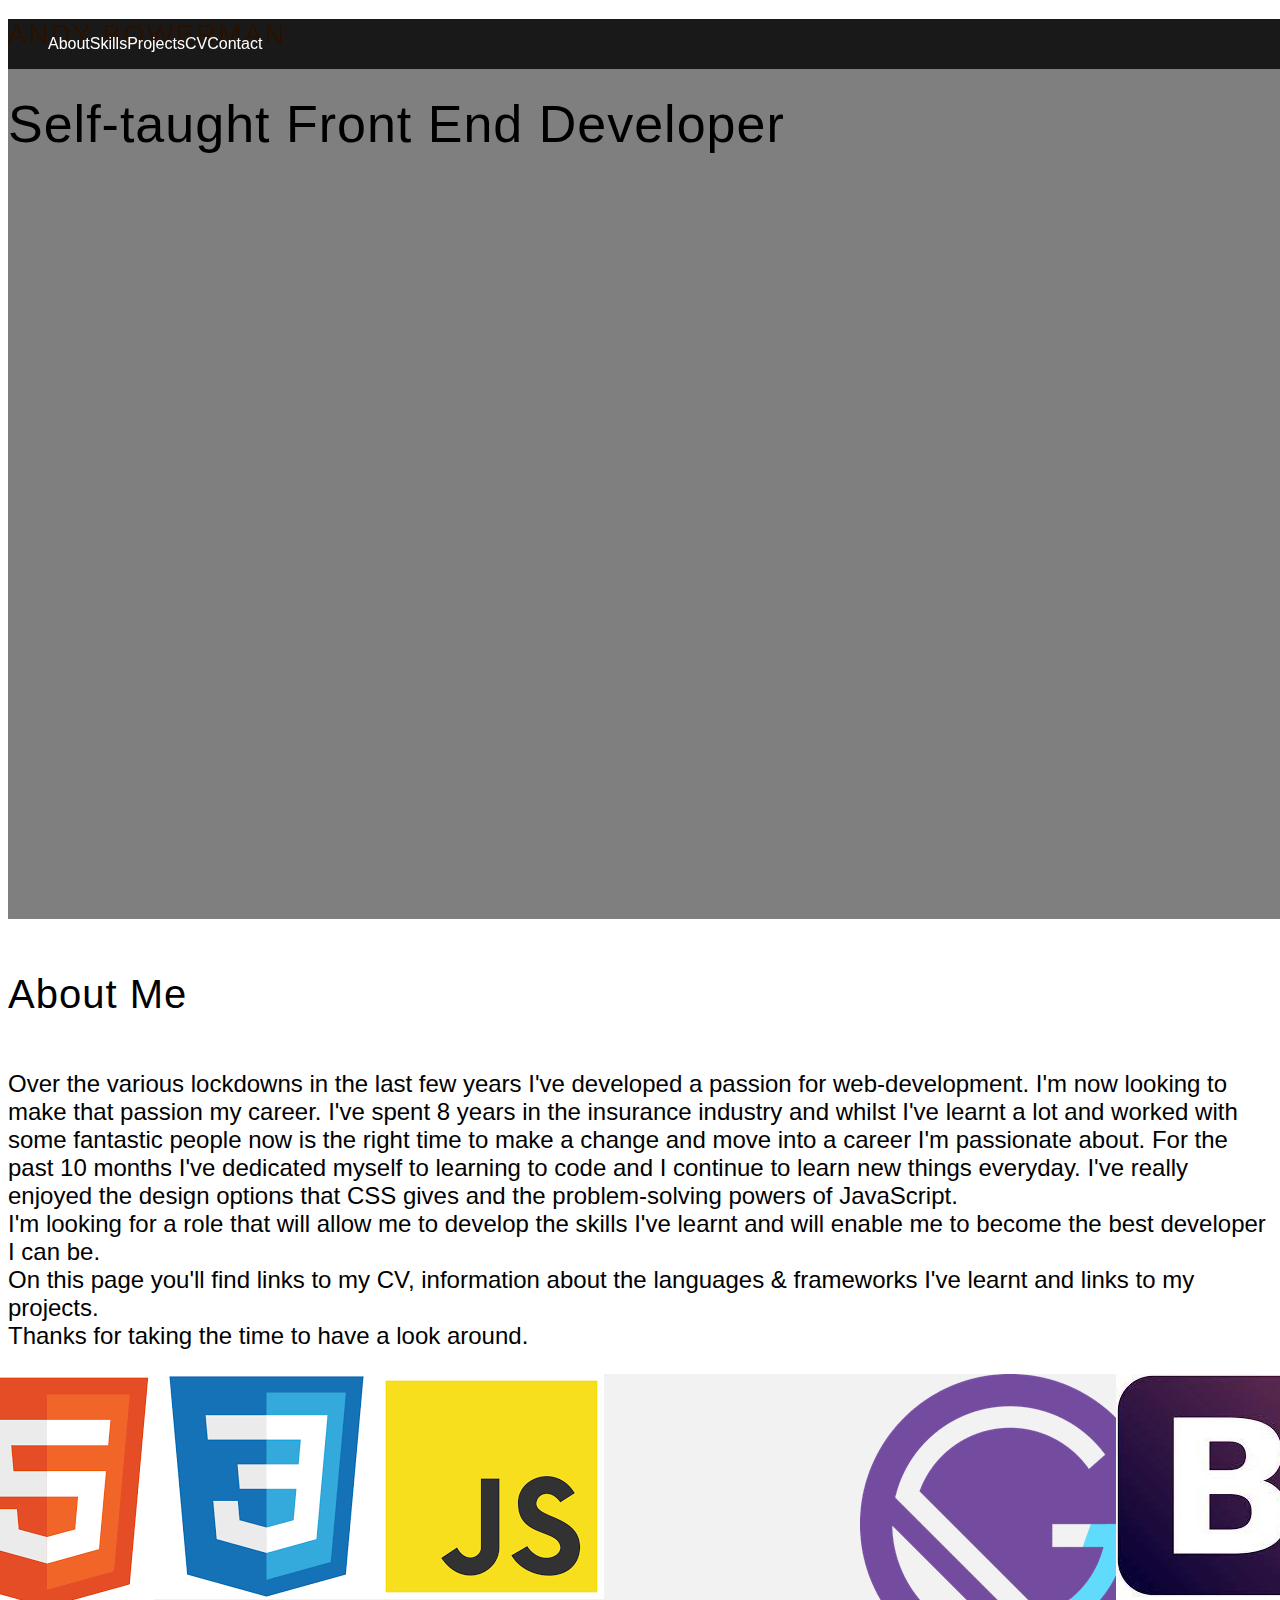
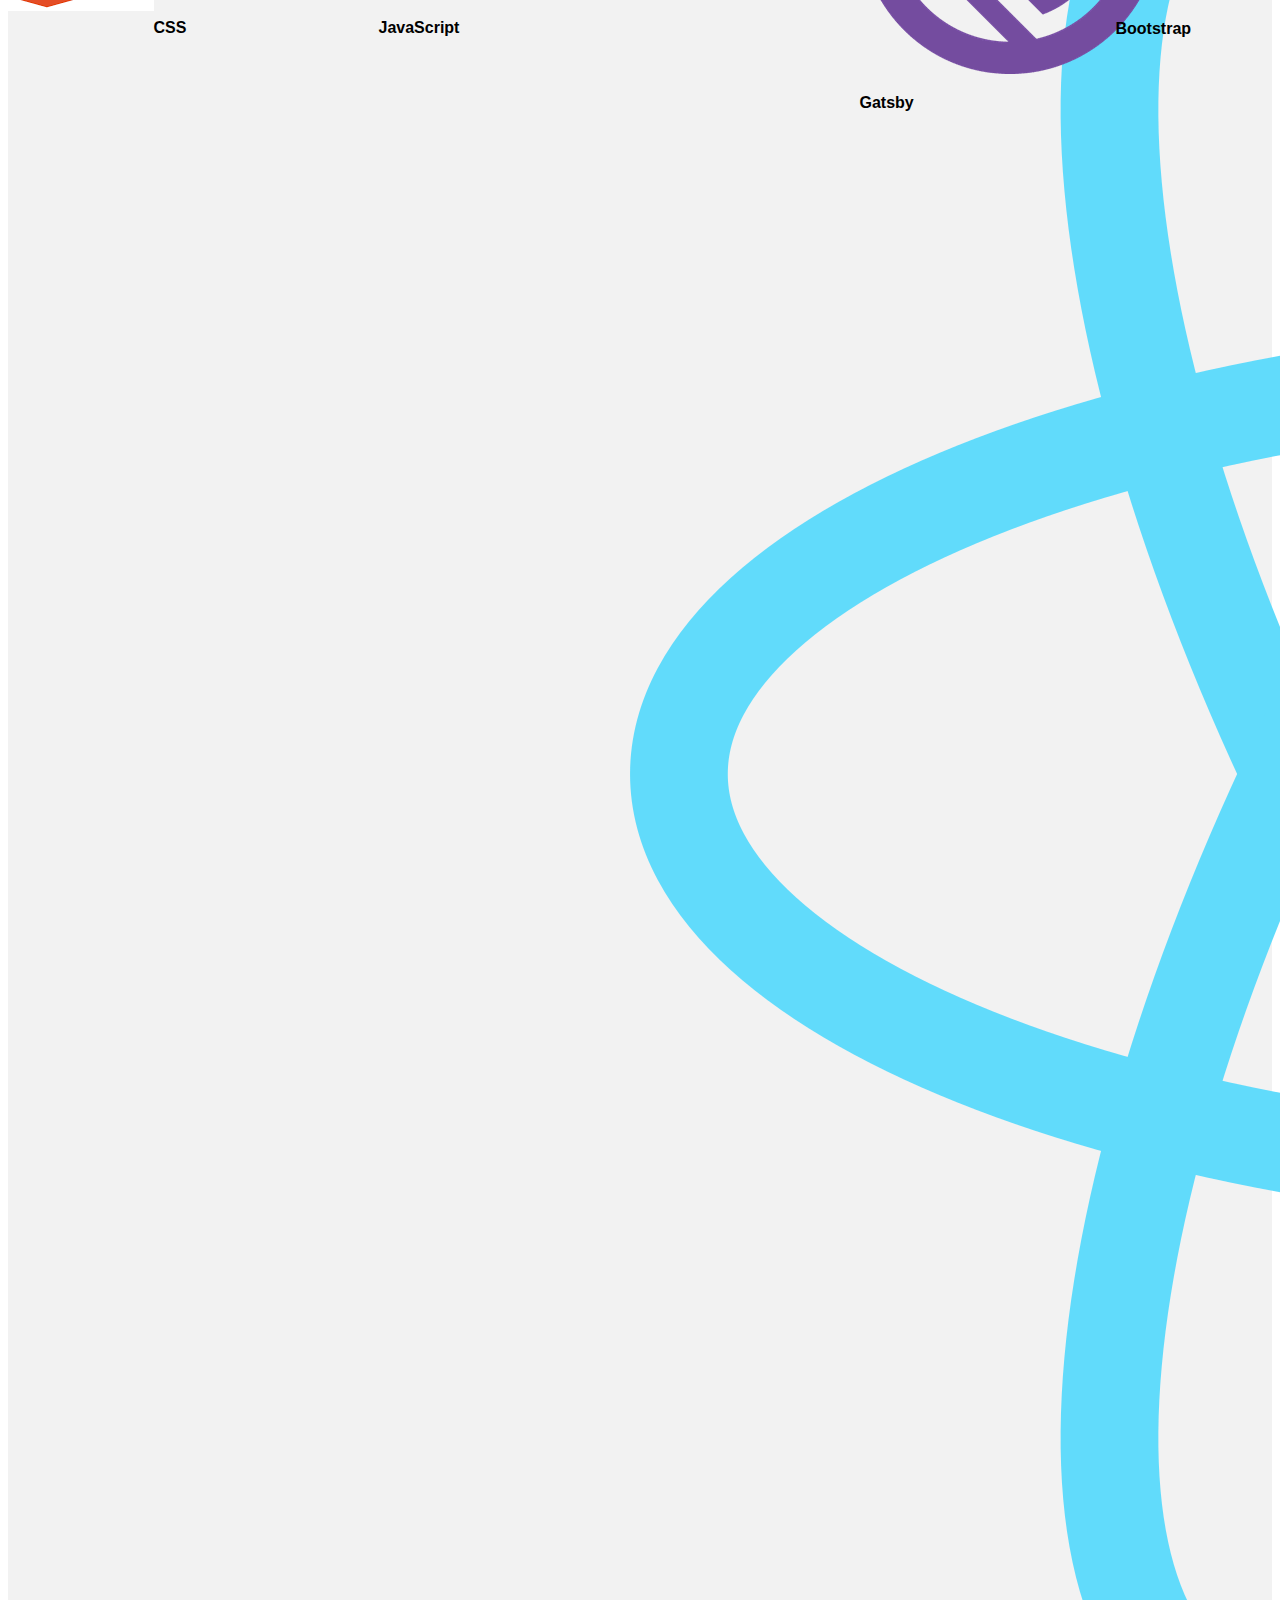
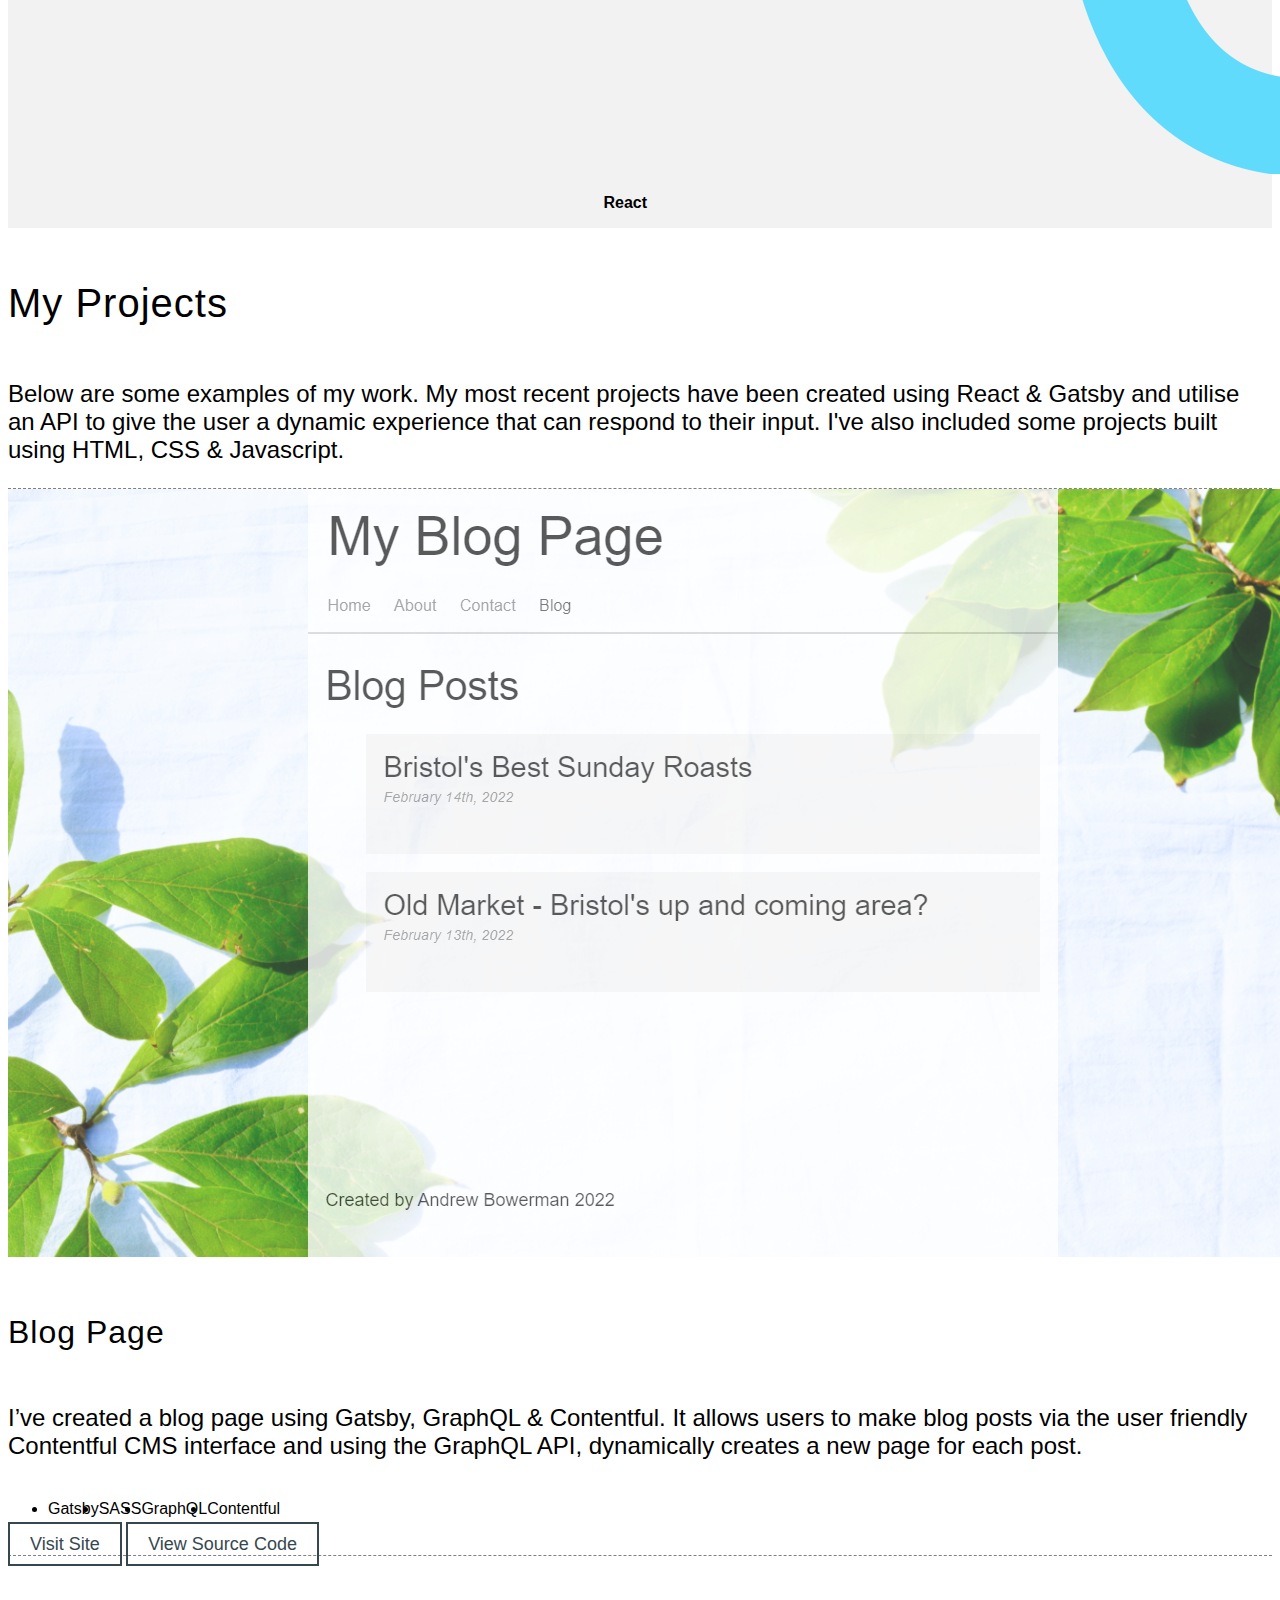
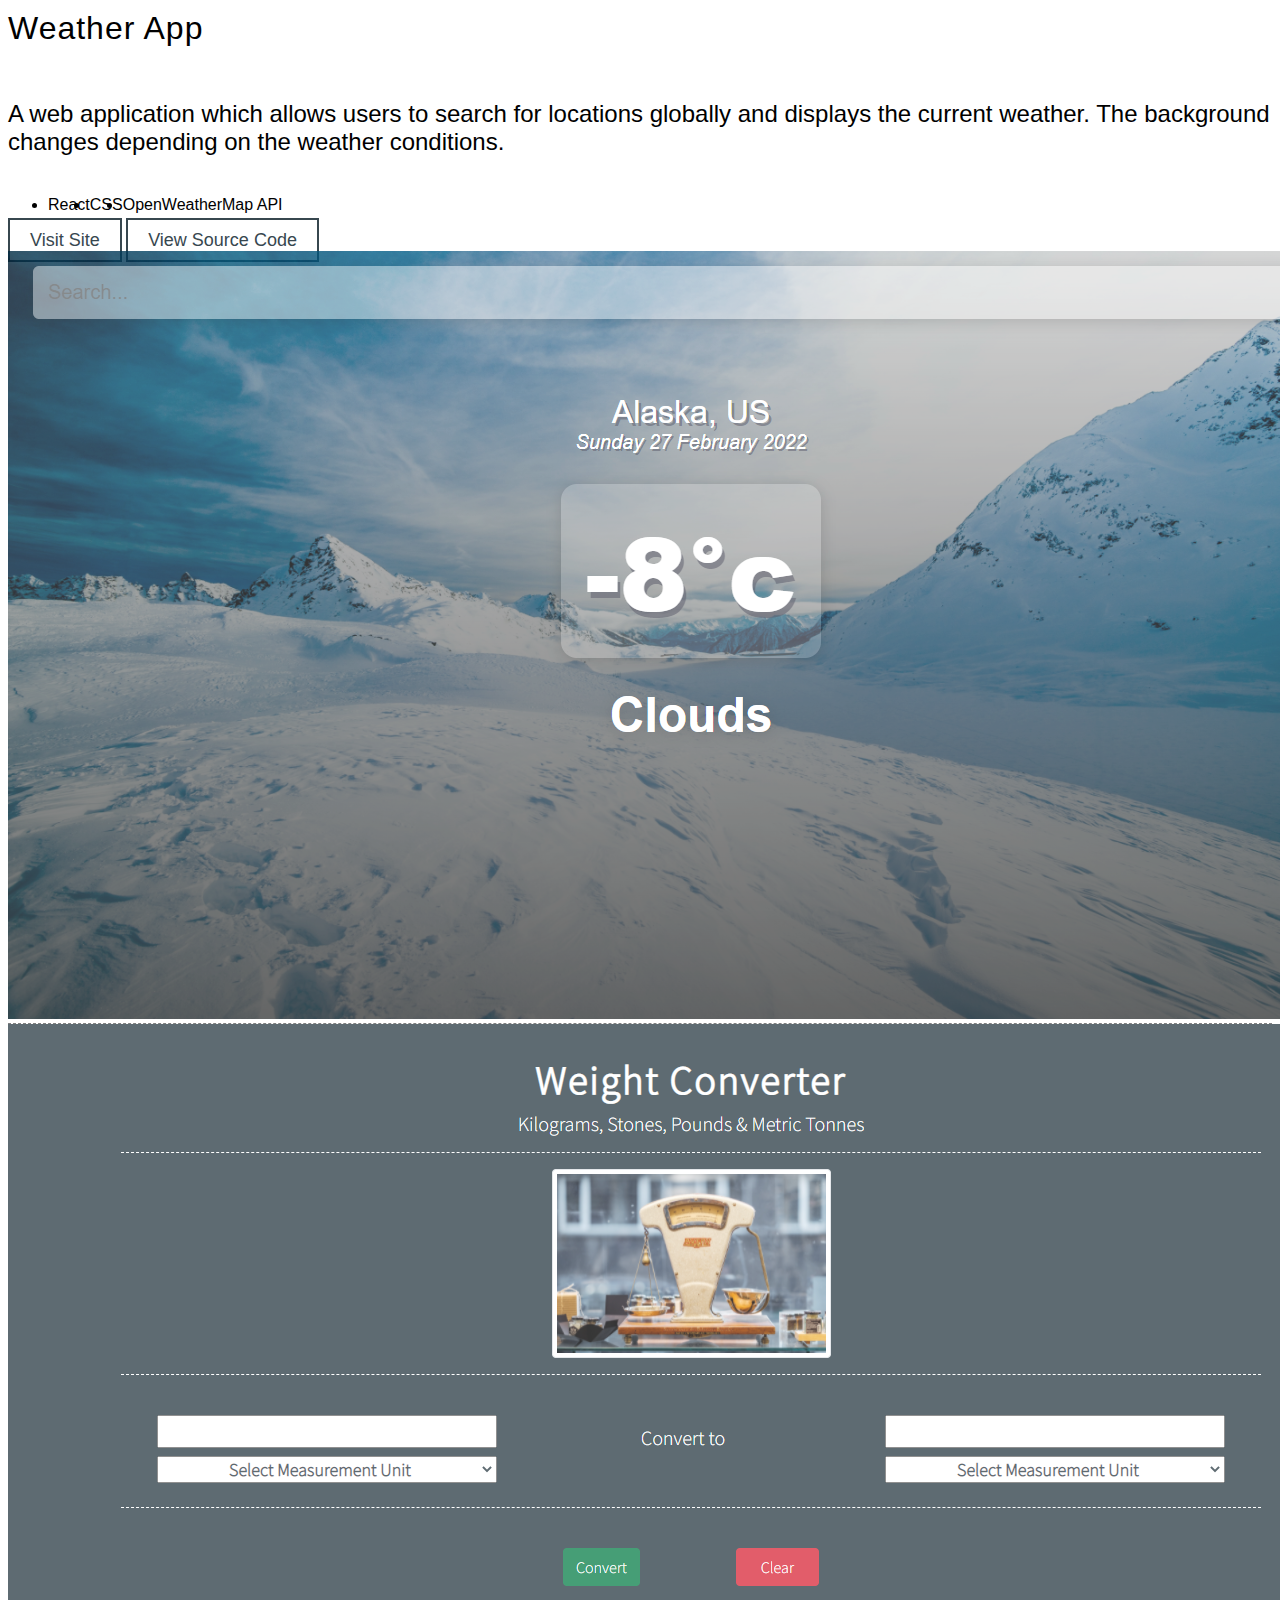
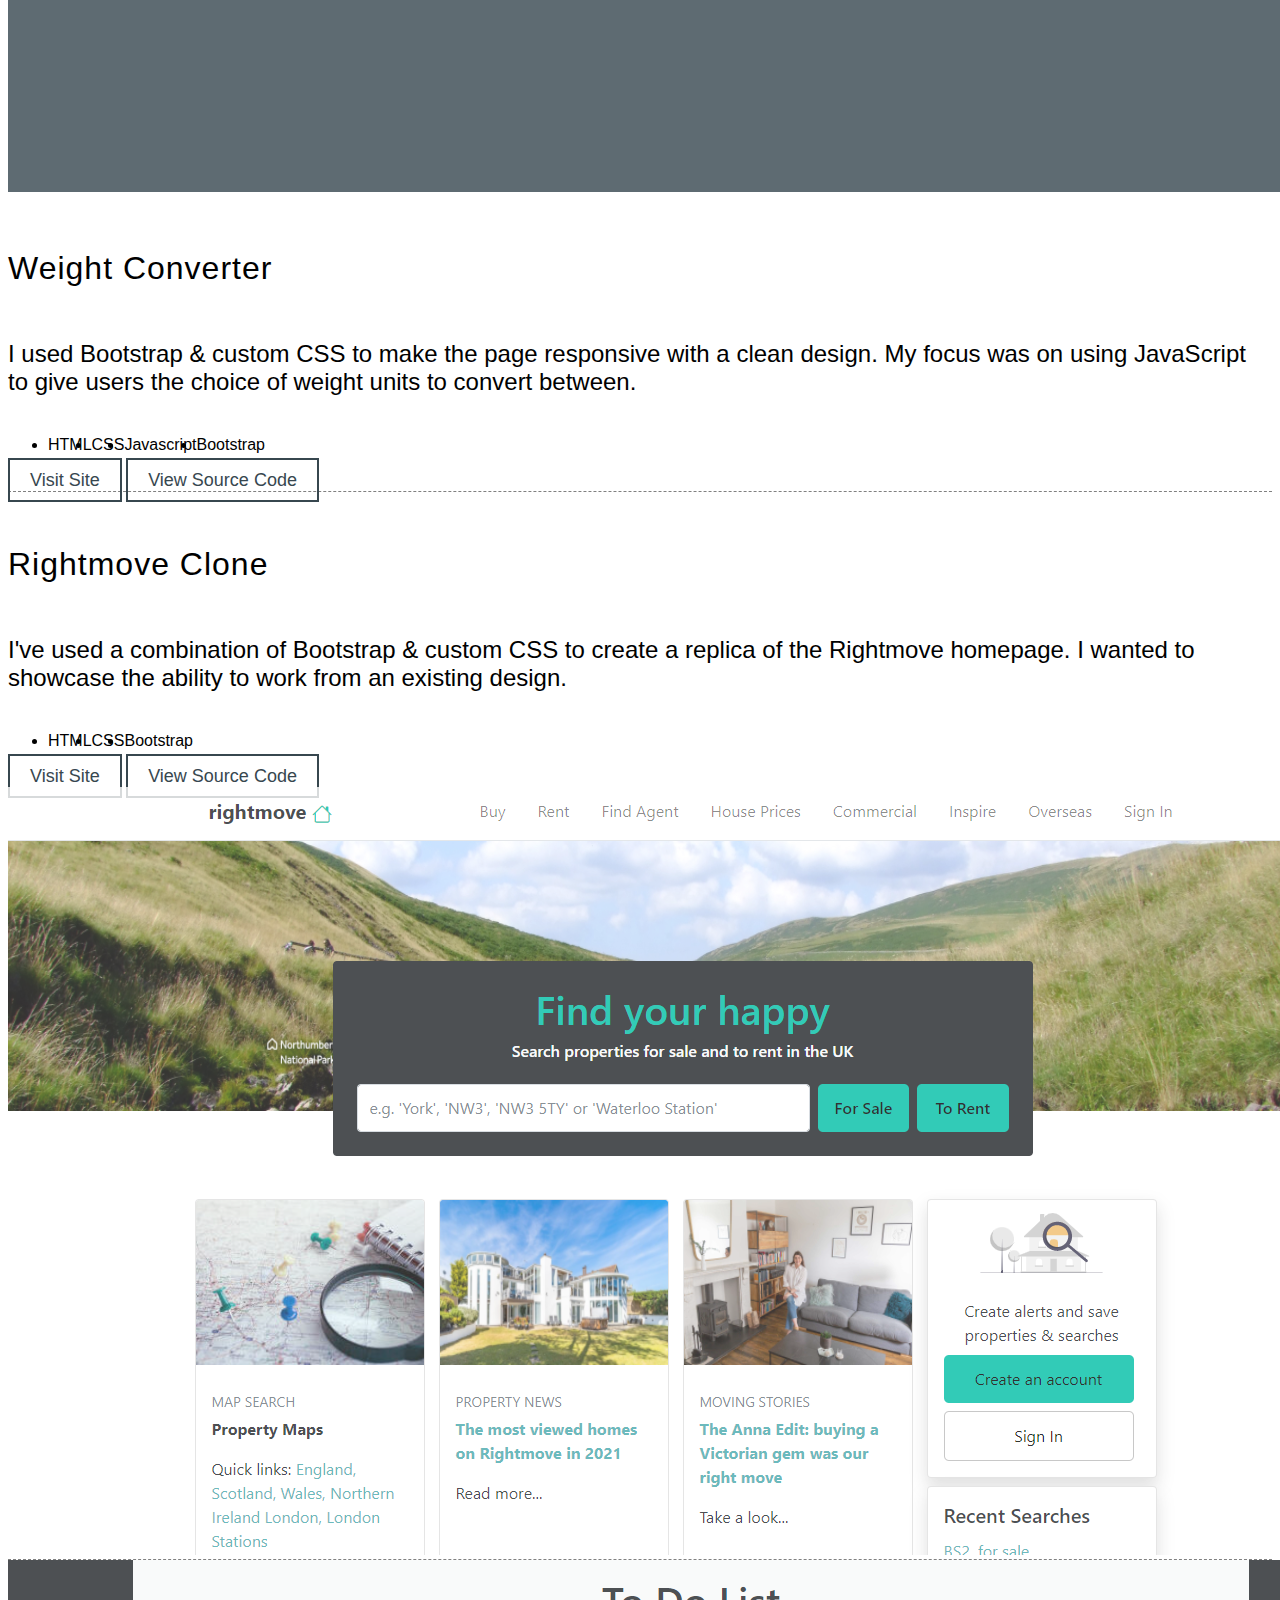
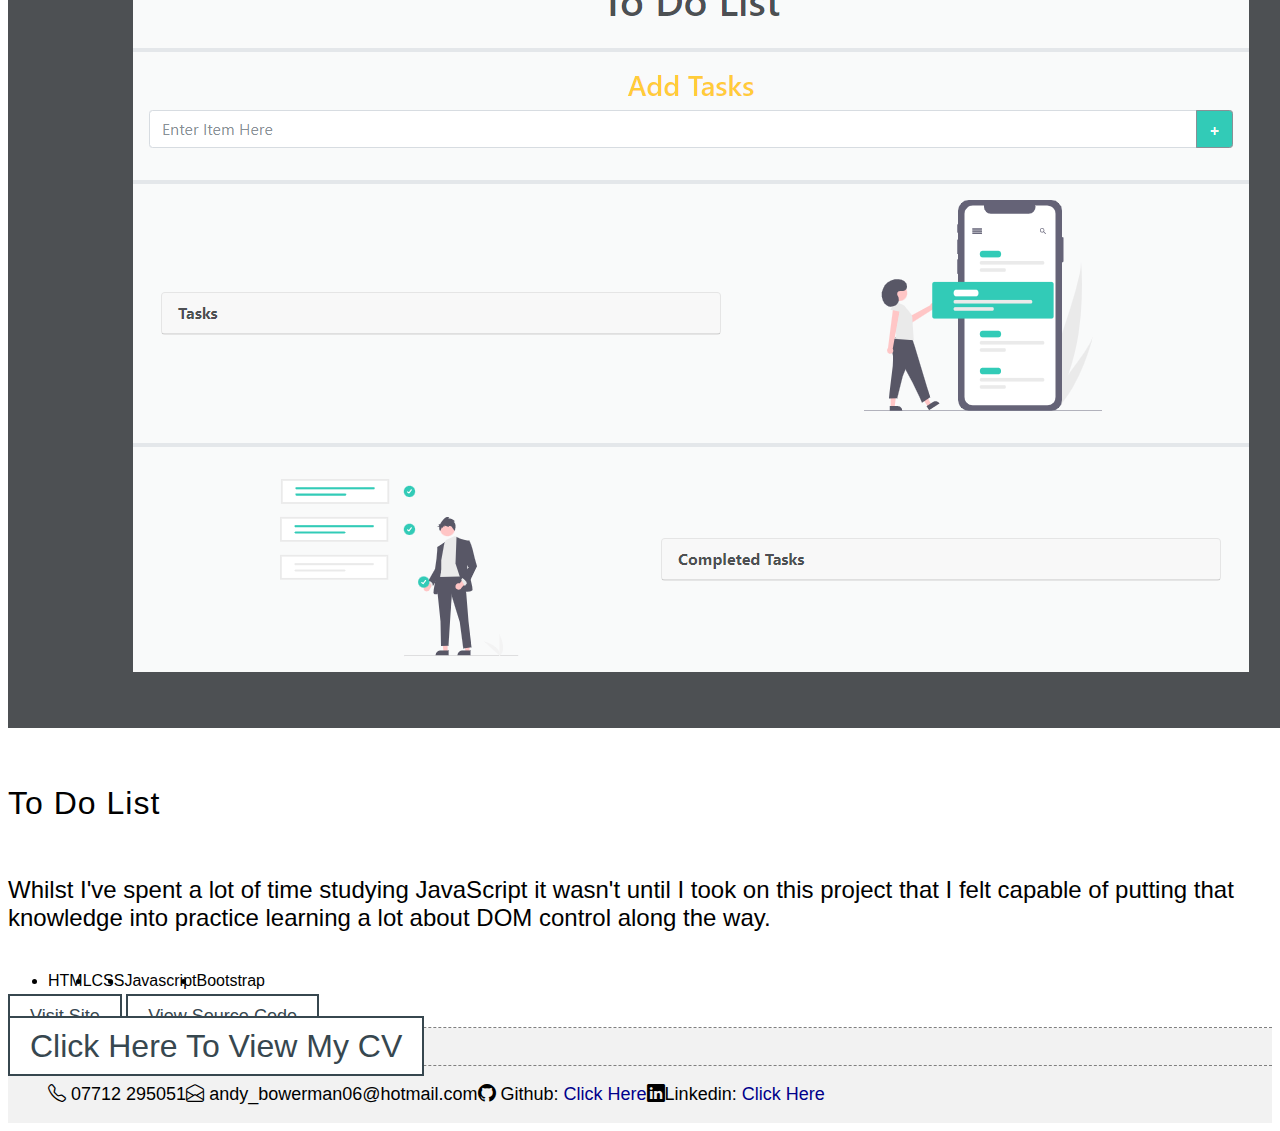
<file: index.html>
<!DOCTYPE html>
<html>
<head>
	<title>Andy Bowerman: Portfolio Page</title>
	<link rel="stylesheet" type="text/css" href="style.css">
	<link href="https://cdn.jsdelivr.net/npm/bootstrap@5.0.2/dist/css/bootstrap.min.css" rel="stylesheet" integrity="sha384-EVSTQN3/azprG1Anm3QDgpJLIm9Nao0Yz1ztcQTwFspd3yD65VohhpuuCOmLASjC" crossorigin="anonymous">
	<link rel="preconnect" href="https://fonts.googleapis.com">
	<link rel="preconnect" href="https://fonts.gstatic.com" crossorigin>
	<link href="https://fonts.googleapis.com/css2?family=Quicksand:wght@300&family=Source+Sans+Pro:wght@300&display=swap" rel="stylesheet">
	<link rel="stylesheet" href="https://cdn.jsdelivr.net/npm/bootstrap-icons@1.3.0/font/bootstrap-icons.css">

</head>

<body>
	<header id="img-container" class="bg-image">
		<nav id="navbar" class="text-center p-2 mt-0">
			<ul class="text-center mb-0">
				<li class="mx-md-5"><a href="#about-me" class="nav-link">About</a></li>
				<li class="mx-md-5"><a href="#skills" class="nav-link">Skills</a></li>
				<li class="mx-md-5"><a href="#projects" class="nav-link">Projects</a></li>
				<li class="mx-md-5"><a href="#cv" class="nav-link">CV</a></li>
				<li class="mx-md-5"><a href="#contact" class="nav-link">Contact</a></li>
			</ul>
		</nav>

		<div class="grid">
			<div class="row" id="header-container">
				<div class="col-lg d-flex align-items-center text-white">
					<div class="m-5">
						<h1>ANDY BOWERMAN</h1>
						<h2>Self-taught Front End Developer</h2>
					</div>
					
				</div>
				<div class="col-lg"></div>
			</div>
		</div>
	</header>
		
	<article class="m-0 pt-4" id="about-me">
		<div class="container p-5 text-center">
			<h4>About Me</h4>
			<p>Over the various lockdowns in the last few years I've developed a passion for web-development. I'm now looking to make that passion my career. I've spent 8 years in the insurance industry and whilst I've learnt a lot and worked with some fantastic people now is the right time to make a change and move into a career I'm passionate about. For the past 10 months I've dedicated myself to learning to code and I continue to learn new things everyday. I've really enjoyed the design options that CSS gives and the problem-solving powers of JavaScript. <br>
			I'm looking for a role that will allow me to develop the skills I've learnt and will enable me to become the best developer I can be. <br>
			On this page you'll find links to my CV, information about the languages & frameworks I've learnt and links to my projects. <br>
			Thanks for taking the time to have a look around.</p>
		</div>
	</article>

	<section class="m-0 p-3 py-5" id="skills">

		<div class="card shadow m-1 logo" style="width: 16rem;">
			<img src="images/html.png" class="card-img-top p-2" alt="HTML Logo">
			<div class="card-body">
			  <p class="card-text text-center"><strong>HTML</strong></p>
			</div>
		  </div>
		  <div class="card shadow m-1 logo" style="width: 16rem;">
			<img src="images/css.png" class="card-img-top p-2" alt="CSS Logo">
			<div class="card-body">
			  <p class="card-text text-center pt-4"><strong>CSS</strong></p>
			</div>
		  </div>
		  <div class="card shadow m-1 logo" style="width: 16rem;">
			<img src="images/javascript.png" class="card-img-top p-2" alt="JavaScript Logo">
			<div class="card-body">
			  <p class="card-text text-center pt-4"><strong>JavaScript</strong></p>
			</div>
		  </div>
		  <div class="card shadow m-1 logo" style="width: 16rem;">
			<img src="images/react.png" class="card-img-top p-2 my-2" alt="React Logo">
			<div class="card-body">
			  <p class="card-text text-center pt-4"><strong>React</strong></p>
			</div>
		  </div>
		  <div class="card shadow m-1 logo" style="width: 16rem;">
			<img src="images/gatsby.png" class="card-img-top p-2" alt="Gatsby Logo">
			<div class="card-body">
			  <p class="card-text text-center pt-4"><strong>Gatsby</strong></p>
			</div>
		  </div>
		  <div class="card shadow m-1 logo" style="width: 16rem;">
			<img src="images/bootstrap.jpg" class="card-img-top p-2" alt="Bootstrap Logo">
			<div class="card-body">
			  <p class="card-text text-center pt-3"><strong>Bootstrap</strong></p>
			</div>
		  </div>
	</section>

	<section id="projects" class="pt-5">
		<div class="container">
			<div class="row pb-5 mb-5 borders">
				<h4 class="pt-5 pb-2">My Projects</h4>
				<p>Below are some examples of my work. My most recent projects have been created using React & Gatsby and utilise an API to give the user a dynamic experience that can respond to their input. I've also included some projects built using HTML, CSS & Javascript.</p>
			</div>

			<div class="row pb-5 mb-5 borders projects-container">
				<div class="col-lg">
					<a href="https://blog-page789.netlify.app/" target="_blank">
						<img src="images/blog.png" class="img-fluid shadow-sm bg-body rounded img-opacity" alt="Blog Page">
					</a>
				</div>
				<div class="col-lg d-flex align-items-center mt-5 mt-lg-0">
					<div>
						<h5>Blog Page</h5>
						<p>I’ve created a blog page using Gatsby, GraphQL & Contentful. It allows users to make blog posts via the user friendly Contentful CMS interface and using the GraphQL API, dynamically creates a new page for each post.</p>
						<ul class="mb-4">
							<li class="me-3">Gatsby</li>
							<li class="mx-3">SASS</li>
							<li class="mx-3">GraphQL</li>
							<li class="mx-3">Contentful</li>
						</ul>
						<div>
							<a href="https://blog-page789.netlify.app/" target="_blank" class="visit-site">Visit Site</a>
							<a href="https://github.com/AndyBowerman/Blog-Page" target="_blank" class="visit-site">View Source Code</a>
						</div>
					</div>
				</div>
			</div>

			<div class="row pb-5 mb-5 borders projects-container">
				<div class="col-lg d-flex align-items-center">
					<div>
						<h5>Weather App</h5>
						<p>A web application which allows users to search for locations globally and displays the current weather. The background changes depending on the weather conditions.</p>
						<ul class="mb-4">
							<li class="me-3">React</li>
							<li class="mx-3">CSS</li>
							<li class="mx-3">OpenWeatherMap API</li>
						</ul>
						<div>
							<a href="https://weather-app789.netlify.app/" target="_blank" class="visit-site">Visit Site</a>
							<a href="https://github.com/AndyBowerman/react-weather-app" target="_blank" class="visit-site">View Source Code</a>
						</div>
					</div>	
				</div>
				<div class="col-lg mt-5 mt-lg-0">
					<a href="https://weather-app789.netlify.app/" target="_blank">
						<img src="images/weather.png" class="img-fluid shadow-sm bg-body rounded" alt="Weather App">
					</a>
				</div>
			</div>
			
			<div class="row pb-5 mb-5 borders projects-container">
				<div class="col-lg">
					<a href="https://weight-converter789.netlify.app/" target="_blank">
						<img src="images/weight.png" class="img-fluid shadow-sm bg-body rounded img-opacity" alt="Weight converter website">
					</a>
				</div>
				<div class="col-lg d-flex align-items-center mt-5 mt-lg-0">
					<div>
						<h5>Weight Converter</h5>
						<p>I used Bootstrap & custom CSS to make the page responsive with a clean design. My focus was on using JavaScript to give users the choice of weight units to convert between.</p>
						<ul class="mb-4">
							<li class="me-3">HTML</li>
							<li class="mx-3">CSS</li>
							<li class="mx-3">Javascript</li>
							<li class="mx-3">Bootstrap</li>
						</ul>
						<div>
							<a href="https://weight-converter789.netlify.app/" target="_blank" class="visit-site">Visit Site</a>
							<a href="https://github.com/AndyBowerman/Weight-Converter" target="_blank" class="visit-site">View Source Code</a>
						</div>
					</div>
				</div>
			</div>
			<div class="row pb-5 mb-5 borders projects-container">
				<div class="col-lg d-flex align-items-center">
					<div>
						<h5>Rightmove Clone</h5>
						<p>I've used a combination of Bootstrap & custom CSS to create a replica of the Rightmove homepage. I wanted to showcase the ability to work from an existing design. </p>
						<ul class="mb-4">
							<li class="me-3">HTML</li>
							<li class="mx-3">CSS</li>
							<li class="mx-3">Bootstrap</li>
						</ul>
						<div>
							<a href="https://clonesite789.netlify.app/" target="_blank" class="visit-site">Visit Site</a>
							<a href="https://github.com/AndyBowerman/rightmove-clone" target="_blank" class="visit-site">View Source Code</a>
						</div>
					</div>	
				</div>
				<div class="col-lg mt-5 mt-lg-0">
					<a href="https://clonesite789.netlify.app/" target="_blank">
						<img src="images/rightmove.png" class="img-fluid shadow-sm bg-body rounded" alt="Rightmove clone website">
					</a>
				</div>
			</div>
			<div class="row pb-5 mb-5 borders projects-container">
				<div class="col-lg">
					<a href="https://to-do-list789.netlify.app/" target="_blank">
						<img src="images/todo.png" class="img-fluid shadow-sm bg-body rounded" alt="To do list website">
					</a>
				</div>
				<div class="col-lg d-flex align-items-center mt-5 mt-lg-0">
					<div>
						<h5>To Do List</h5>
						<p>Whilst I've spent a lot of time studying JavaScript it wasn't until I took on this project that I felt capable of putting that knowledge into practice learning a lot about DOM control along the way.</p>
						<ul class="mb-4">
							<li class="me-3">HTML</li>
							<li class="mx-3">CSS</li>
							<li class="mx-3">Javascript</li>
							<li class="mx-3">Bootstrap</li>
						</ul>
						<div>
							<a href="https://to-do-list789.netlify.app/" target="_blank" class="visit-site">Visit Site</a>
							<a href="https://github.com/AndyBowerman/to-do-list" target="_blank" class="visit-site">View Source Code</a>
						</div>
					</div>
					
				</div>
			</div>
		</div>
	</section>

	<section id="cv">
		<div class="container p-5 d-flex justify-content-center borders">
			<a href="https://andrew-bowerman-cv.netlify.app/" target="_blank" class="visit-site">Click Here To View My CV</a>
		</div>
		
	</section>

	<section id="contact">
		<div class="container text-center p-3">
			<ul>
				<li class="mx-4"><i class="bi bi-telephone pe-2"></i> 07712 295051</li>
				<li class="mx-4"><i class="bi bi-envelope-open pe-2"></i> andy_bowerman06@hotmail.com</li>
				<li class="mx-4"><i class="bi bi-github pe-2"></i> Github: <a href="https://github.com/AndyBowerman" target="_blank" class="external-link">Click Here</a></li>
				<li class="mx-4"><i class="bi bi-linkedin pe-2"></i>Linkedin: <a href="https://uk.linkedin.com/in/andrew-bowerman-686104133?trk=people-guest_people_search-card" target="_blank" class="external-link">Click Here</a></li>
			</ul>
		</div>
	</section>

	<script src="myscript.js"></script>

</body>
</html>
</file>
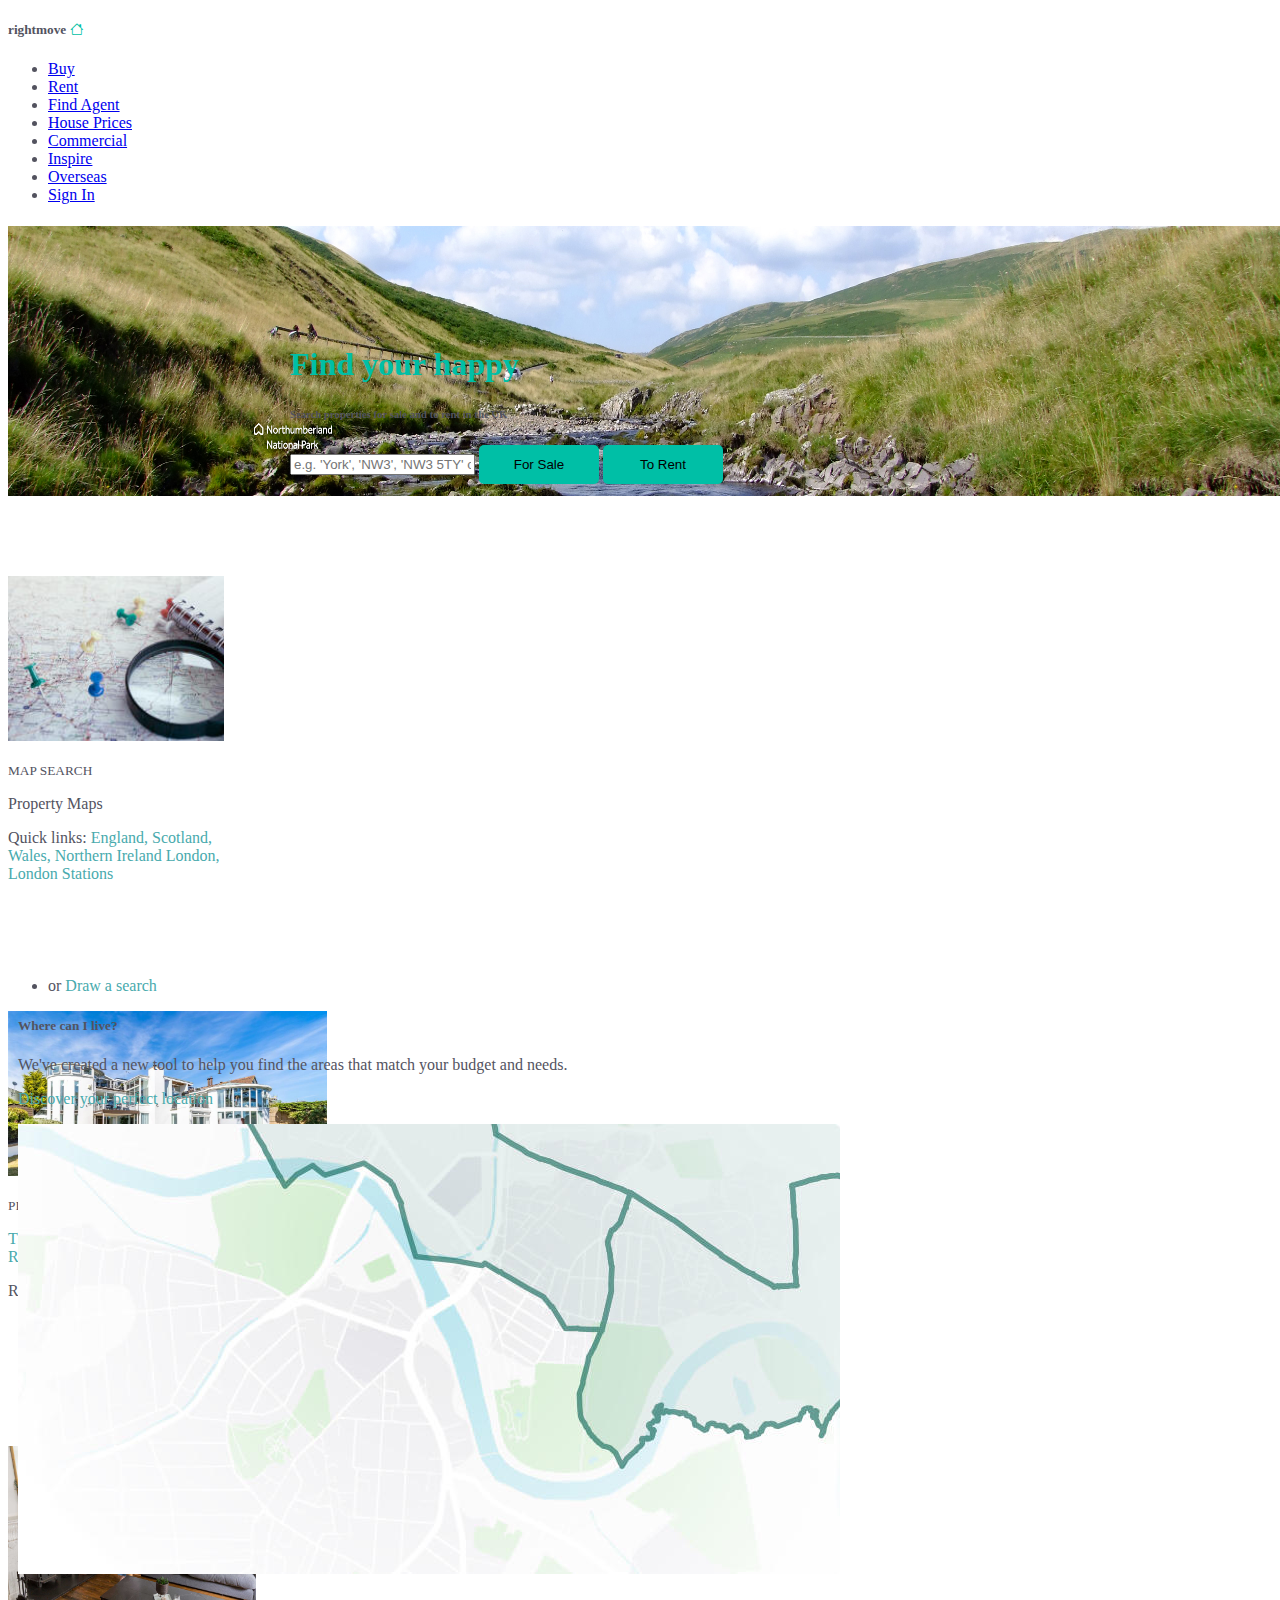
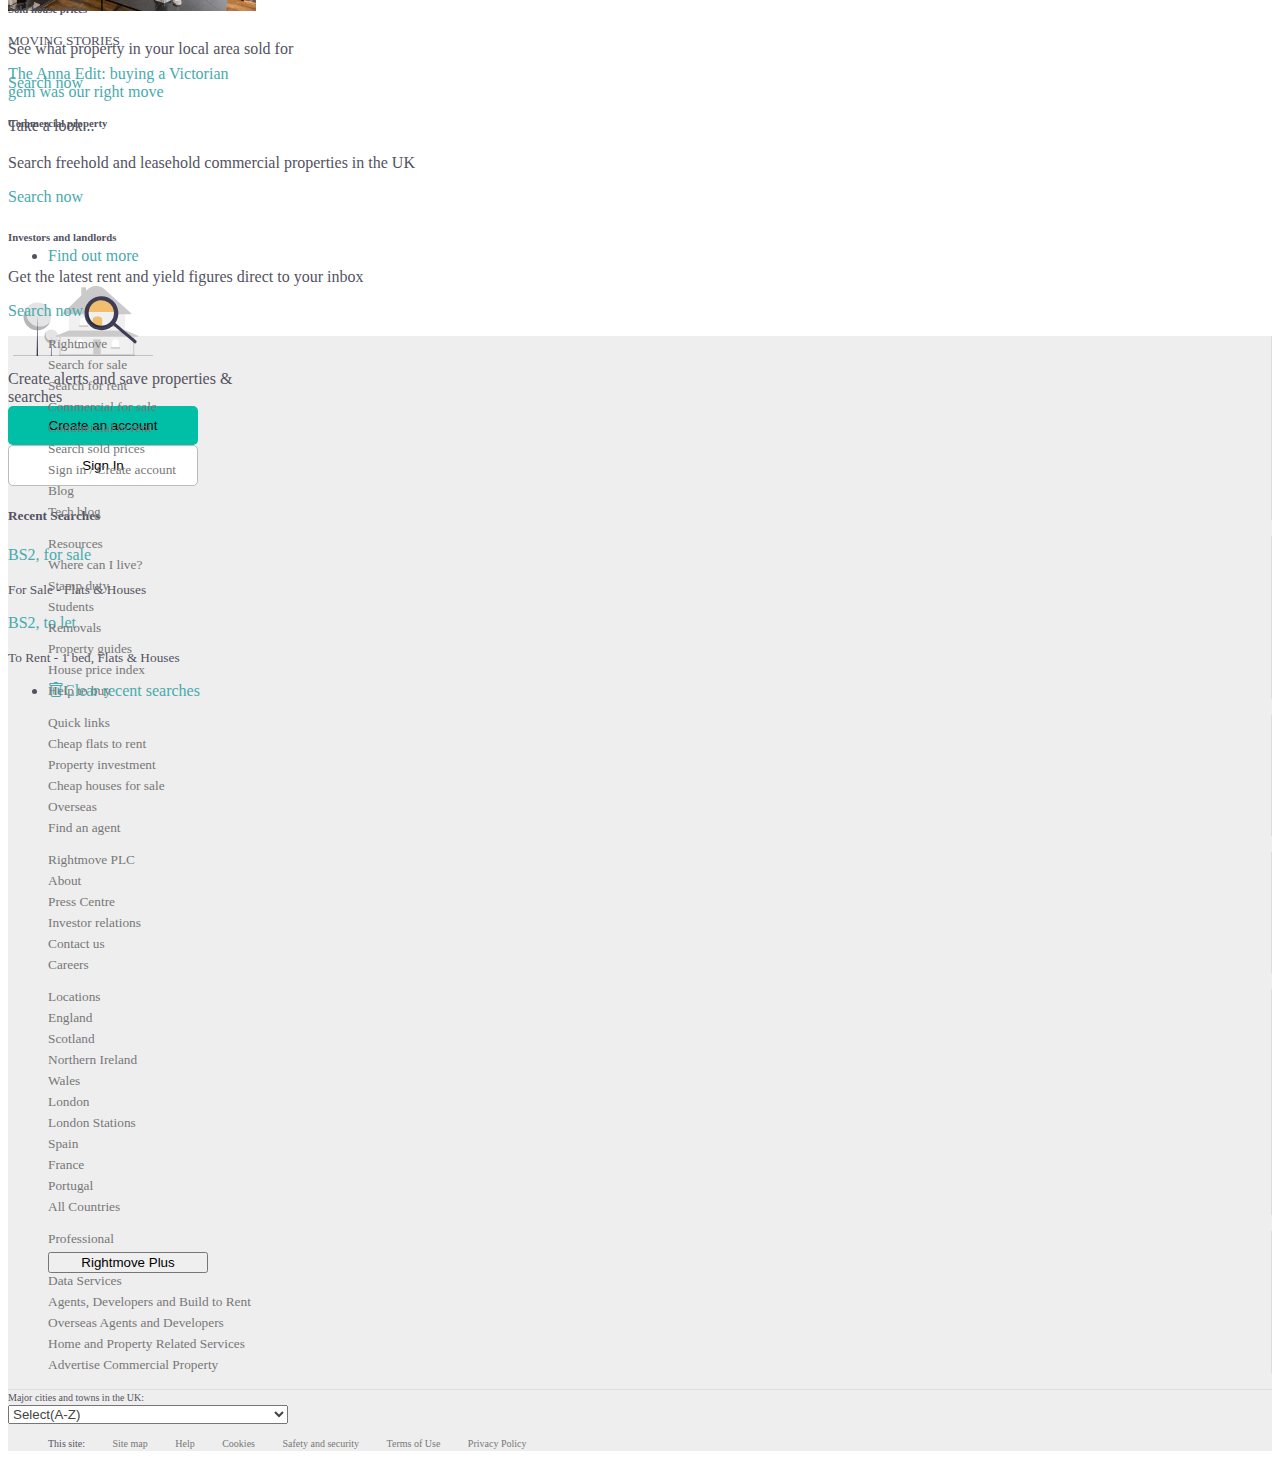
<file: rightmove.html>
<!DOCTYPE html>
<html>
<head>
	<title>Rightmove Clone - 21/12/2021</title>
	<link rel="stylesheet" type="text/css" href="rightmove.css">
	<link href="https://cdn.jsdelivr.net/npm/bootstrap@5.0.2/dist/css/bootstrap.min.css" rel="stylesheet" integrity="sha384-EVSTQN3/azprG1Anm3QDgpJLIm9Nao0Yz1ztcQTwFspd3yD65VohhpuuCOmLASjC" crossorigin="anonymous">
	<link rel="stylesheet" href="https://cdn.jsdelivr.net/npm/bootstrap-icons@1.3.0/font/bootstrap-icons.css">
</head>
<body>
	<nav class="navbar navbar-expand border-bottom navbar-light">
		<div class ="container">
			<div class="container">
				<div class="row pt-1">
					<div class="col-3">
						<h5 class="fw-bold ms-5 ps-4">rightmove <i class="bi bi-house" id="logo"></i></h5>
					</div>
					<div class="col-9 justify-items-end">
						<ul class="navbar-nav ms-5">
							<li class="mx-3"><a href="#" class="nav-link p-0">Buy</a></li>
							<li class="mx-3"><a href="#" class="nav-link p-0">Rent</a></li>
							<li class="mx-3"><a href="#" class="nav-link p-0">Find Agent</a></li>
							<li class="mx-3"><a href="#" class="nav-link p-0">House Prices</a></li>
							<li class="mx-3"><a href="#" class="nav-link p-0">Commercial</a></li>
							<li class="mx-3"><a href="#" class="nav-link p-0">Inspire</a></li>
							<li class="mx-3"><a href="#" class="nav-link p-0">Overseas</a></li>
							<li class="mx-3"><a href="#" class="nav-link p-0">Sign In</a></li>
						</ul>
					</div>
				</div>
			</div>
		</div>
	</nav>

	<section id="main">
		<img src="images/background-img.jpg" class="img-fluid" alt="Northumberland National Park" id="main-pic">
		<div class="d-flex justify-content-center" id="search-box">	
			<div class="bg-dark text-light text-center rounded p-4" id="search-box">
				<h1 id="heading">Find your happy</h1>
				<h6 class="pb-3" id="sub-heading">Search properties for sale and to rent in the UK</h6>
				<div class="d-flex justify-content-start">
					<input
	  					type="text"
	  					class="form-control flex-grow-1 me-2"
	  					placeholder="e.g. 'York', 'NW3', 'NW3 5TY' or 'Waterloo Station'"
	  				>
	  				<button class="button me-2" type="button">For Sale</button>
	  				<button class="button" type="button">To Rent</button>
  				</div>
			</div>
		</div>
	</section>

	<section class="my-2" id="middle-section">
		<div class="container" style="width: 1000px; height: 420px;">
			<div class="d-flex justify-content-center">
				
				<div class="col-lg">
					<div class="card" style="width: 230px;">
					  <img src="images/property-maps.jpeg" class="card-img-top" alt="Map image" style="height: 165px;">
					  <div class="card-body" style="height: 200px;">
					  	<p class="mt-2 mb-1"><small class="text-muted">MAP SEARCH</small></p>
					    <p class="fw-bold">Property Maps</p>
					    <p class="card-text">Quick links: <a href="#">England,</a> <a href="#">Scotland,</a> <a href="#">Wales,</a> <a href="#">Northern Ireland</a> <a href="#">London,</a> <a href="#">London Stations</a></p>
					  </div>
					  <ul class="list-group list-group-flush">
					    <li class="list-group-item">or <a href="#">Draw a search</a></li>
					  </ul>
					</div>
				</div>

				<div class="col-lg">
					<div class="card" style="width: 230px;">
					  <img src="images/most-viewed.jpeg" class="card-img-top" alt="Large property" style="height: 165px;">
					  <div class="card-body" style="height: 200px;">
					  	<p class="mt-2 mb-1"><small class="text-muted">PROPERTY NEWS</small></p>
					    <p class="fw-bold"><a href="#">The most viewed homes on Rightmove in 2021</a></p>
					    <p class="card-text">Read more...</p>
					  </div>
					  <ul class="list-group list-group-flush">
					    <li class="list-group-item"><a href="#">Visit the Rightmove Blog</a></li>
					  </ul>
					</div>
				</div>

				<div class="col-lg">
					<div class="card" style="width: 230px;">
					  <img src="images/moving-story.jpg" class="card-img-top" alt="Lady in living room" style="height: 165px;">
					  <div class="card-body" style="height: 200px;">
					  	<p class="mt-2 mb-1"><small class="text-muted">MOVING STORIES</small></p>
					    <p class="fw-bold"><a href="#">The Anna Edit: buying a Victorian gem was our right move</a></p>
					    <p class="card-text">Take a look...</p>
					  </div>
					  <ul class="list-group list-group-flush">
					    <li class="list-group-item"><a href="#">Find out more</a></li>
					  </ul>
					</div>
				</div>
				
				<div class="col-lg">
					<div class="card shadow pt-2 mb-2 bg-body rounded mb-0 d-flex align-items-center" id="side-box" style="width: 230px;">
					  <img src="images/house.svg" class="card-img-top" id="side-img">
					  <div class="card-body">
					  	<p class="text-center">Create alerts and save properties & searches</p>
					    <button class="mt-2" id="create-account">Create an account</button>
					    <button class="mt-2 mb-0" id="sign-in">Sign In</button>
					  </div>
					</div>
					<div class="card shadow bg-body rounded mt-0" id="recent-search" style="width: 230px;">
					  <div class="card-body">
					  	<h5 class="pb-1">Recent Searches</h5>
					    <p class="m-0"><a href="#">BS2, for sale</a></p>
					    <p class="card-text m-0"><small class="text-muted">For Sale - Flats & Houses</small></p>
					    <p class="m-0"><a href="#">BS2, to let</a></p>
					    <p class="card-text m-0"><small class="text-muted">To Rent - 1 bed, Flats & Houses</small></p>
					  </div>
					  <ul class="list-group list-group-flush">
					    <li class="list-group-item"><a href="#"><i class="bi bi-trash"></i>Clear recent searches</a></li>
					  </ul>
					</div>
				</div>

			</div>
		</div>
	</section>

	<section id="map-section">
		<div class="container" style="width: 1000px;">
			<div class="row">
					<div class="card mb-3" id="map-box">
					  <div class="row g-0">
					    <div class="col-8">
					      <div class="card-body">
					        <h5 class="card-title">Where can I live?</h5>
					        <p class="card-text">We've created a new tool to help you find the areas that match your budget and needs.</p>
					        <p class="card-text"><a href="#">Discover your perfect location</a></p>
					      </div>
					    </div>
					    <div class="col-4">
					      <img src="images/map.jpeg" class="img-fluid rounded-start d-none d-md-block" alt="...">
					    </div>
					  </div>
					</div>
				</div>

				<div class="row" style="width: 760px;">
					<div class="col mb-5">
						<h6 class="p-0">Sold house prices</h6>
						<p>See what property in your local area sold for</p>
						<a href="#">Search now</a>
					</div>
					<div class="col">
						<h6>Commercial property</h6>
						<p>Search freehold and leasehold commercial properties in the UK</p>
						<a href="#">Search now</a>
					</div>
					<div class="col">
						<h6>Investors and landlords</h6>
						<p>Get the latest rent and yield figures direct to your inbox</p>
						<a href="#">Search now</a>
					</div>
				</div>
			</div>
	</section>

	<section class="pt-5 px-3" id="bottom">
			<div class="row mb-4 pb-4" id="bottom-border">
				<div class="col">
					<ul class="bottom-list px-4">
						<small class="text-muted">
							<li class="fw-bold mb-2"><a href="#" class="bottom-links">Rightmove</a></li>
							<li><a href="#" class="bottom-links">Search for sale</a></li>
							<li><a href="#" class="bottom-links">Search for rent</a></li>
							<li><a href="#" class="bottom-links">Commercial for sale</a></li>
							<li><a href="#" class="bottom-links">Commercial to rent</a></li>
							<li><a href="#" class="bottom-links">Search sold prices</a></li>
							<li><a href="#" class="bottom-links">Sign in / Create account</a></li>
							<li><a href="#" class="bottom-links">Blog</a></li>
							<li><a href="#" class="bottom-links">Tech blog</a></li>
						</small>
					</ul>
				</div>
				<div class="col">
					<ul class="bottom-list px-4 ps-0">
						<small class="text-muted">
							<li class="fw-bold mb-2"><a href="#" class="bottom-links">Resources</a></li>
							<li><a href="#" class="bottom-links">Where can I live?</a></li>
							<li><a href="#" class="bottom-links">Stamp duty</a></li>
							<li><a href="#" class="bottom-links">Students</a></li>
							<li><a href="#" class="bottom-links">Removals</a></li>
							<li><a href="#" class="bottom-links">Property guides</a></li>
							<li><a href="#" class="bottom-links">House price index</a></li>
							<li><a href="#" class="bottom-links">Help to buy</a></li>
						</small>
					</ul>
				</div>
				<div class="col">
					<ul class="bottom-list px-4 ps-0">
						<small class="text-muted">
							<li class="fw-bold mb-2"><a href="#" class="bottom-links">Quick links</a></li>
							<li><a href="#" class="bottom-links">Cheap flats to rent</a></li>
							<li><a href="#" class="bottom-links">Property investment</a></li>
							<li><a href="#" class="bottom-links">Cheap houses for sale</a></li>
							<li><a href="#" class="bottom-links">Overseas</a></li>
							<li><a href="#" class="bottom-links">Find an agent</a></li>
						</small>
					</ul>
				</div>
				<div class="col">
					<ul class="bottom-list px-4 ps-0">
						<small class="text-muted">
							<li class="fw-bold mb-2"><a href="#" class="bottom-links">Rightmove PLC</a></li>
							<li><a href="#" class="bottom-links">About</a></li>
							<li><a href="#" class="bottom-links">Press Centre</a></li>
							<li><a href="#" class="bottom-links">Investor relations</a></li>
							<li><a href="#" class="bottom-links">Contact us</a></li>
							<li><a href="#" class="bottom-links">Careers</a></li>
						</small>
					</ul>
				</div>
				<div class="col">
					<ul class="bottom-list px-4 ps-0">
						<small class="text-muted">
							<li class="fw-bold mb-2"><a href="#" class="bottom-links">Locations</a></li>
							<li><a href="#" class="bottom-links">England</a></li>
							<li><a href="#" class="bottom-links">Scotland</a></li>
							<li><a href="#" class="bottom-links">Northern Ireland</a></li>
							<li><a href="#" class="bottom-links">Wales</a></li>
							<li><a href="#" class="bottom-links">London</a></li>
							<li><a href="#" class="bottom-links">London Stations</a></li>
							<li><a href="#" class="bottom-links">Spain</a></li>
							<li><a href="#" class="bottom-links">France</a></li>
							<li><a href="#" class="bottom-links">Portugal</a></li>
							<li><a href="#" class="bottom-links">All Countries</a></li>
						</small>
					</ul>
				</div>
				<div class="col">
					<ul class="bottom-list px-4 ps-0">
						<small class="text-muted">
							<li class="fw-bold mb-2"><a href="#" class="bottom-links">Professional</a></li>
							<button type="button" class="btn btn-dark btn-sm" style="width: 160px;">Rightmove Plus</button>
							<li><a href="#" class="bottom-links">Data Services</a></li>
							<li><a href="#" class="bottom-links">Agents, Developers and Build to Rent</a></li>
							<li><a href="#" class="bottom-links">Overseas Agents and Developers</a></li>
							<li><a href="#" class="bottom-links">Home and Property Related Services</a></li>
							<li><a href="#" class="bottom-links">Advertise Commercial Property</a></li>
						</small>
					</ul>
				</div>
			</div>
			<div class="row px-3 py-3 grid" id="footer">
				<div class="col-2">
					<label for="areas">
						<small class="text-muted">Major cities and towns in the UK:</small>
					</label>
				</div>
				<div class="col-4">
					<select name="areas" id="areas">
						<option value="" disabled selected>Select(A-Z)</option>
						<optgroup label="United Kingdom:">
							<option value="a-be">A-Be</option>
							<option value="bi-bu">Bi-Bu</option>
							<option value="ca-ce">Ca-Ce</option>
							<option value="ch-con">Ch-Con</option>
							<option value="cor-cu">Cor-Cu</option>
							<option value="d">D</option>
							<option value="ea">Ea</option>
							<option value="ed-f">Ed-F</option>
							<option value="g">G</option>
							<option value="h">H</option>
							<option value="i-k">I-K</option>
							<option value="l">L</option>
							<option value="m-ne">M-Ne</option>
							<option value="no">No</option>
							<option value="o-r">O-R</option>
							<option value="sc-so">Sc-So</option>
							<option value="st-sw">St-Sw</option>
							<option value="t-v">T-V</option>
							<option value="wa-we">Wa-We</option>
							<option value="wi-wr">Wi-Wr</option>
							<option value="y">Y</option>
							<option value="major cities in the uk">Major cities in the UK</option>
						</optgroup>
					</select>
				</div>

				<div class="col">
					<ul id="footer-list">
						<small class="text-muted">
							<li>This site:</li>
							<li><a href="#" class="bottom-links">Site map</a></li>
							<li><a href="#" class="bottom-links">Help</a></li>
							<li><a href="#" class="bottom-links">Cookies</a></li>
							<li><a href="#" class="bottom-links">Safety and security</a></li>
							<li><a href="#" class="bottom-links">Terms of Use</a></li>
							<li><a href="#" class="bottom-links">Privacy Policy</a></li>
						</small>					
					</ul>
				</div>

			</div>
		
	</section>
</body>
</html>
</file>
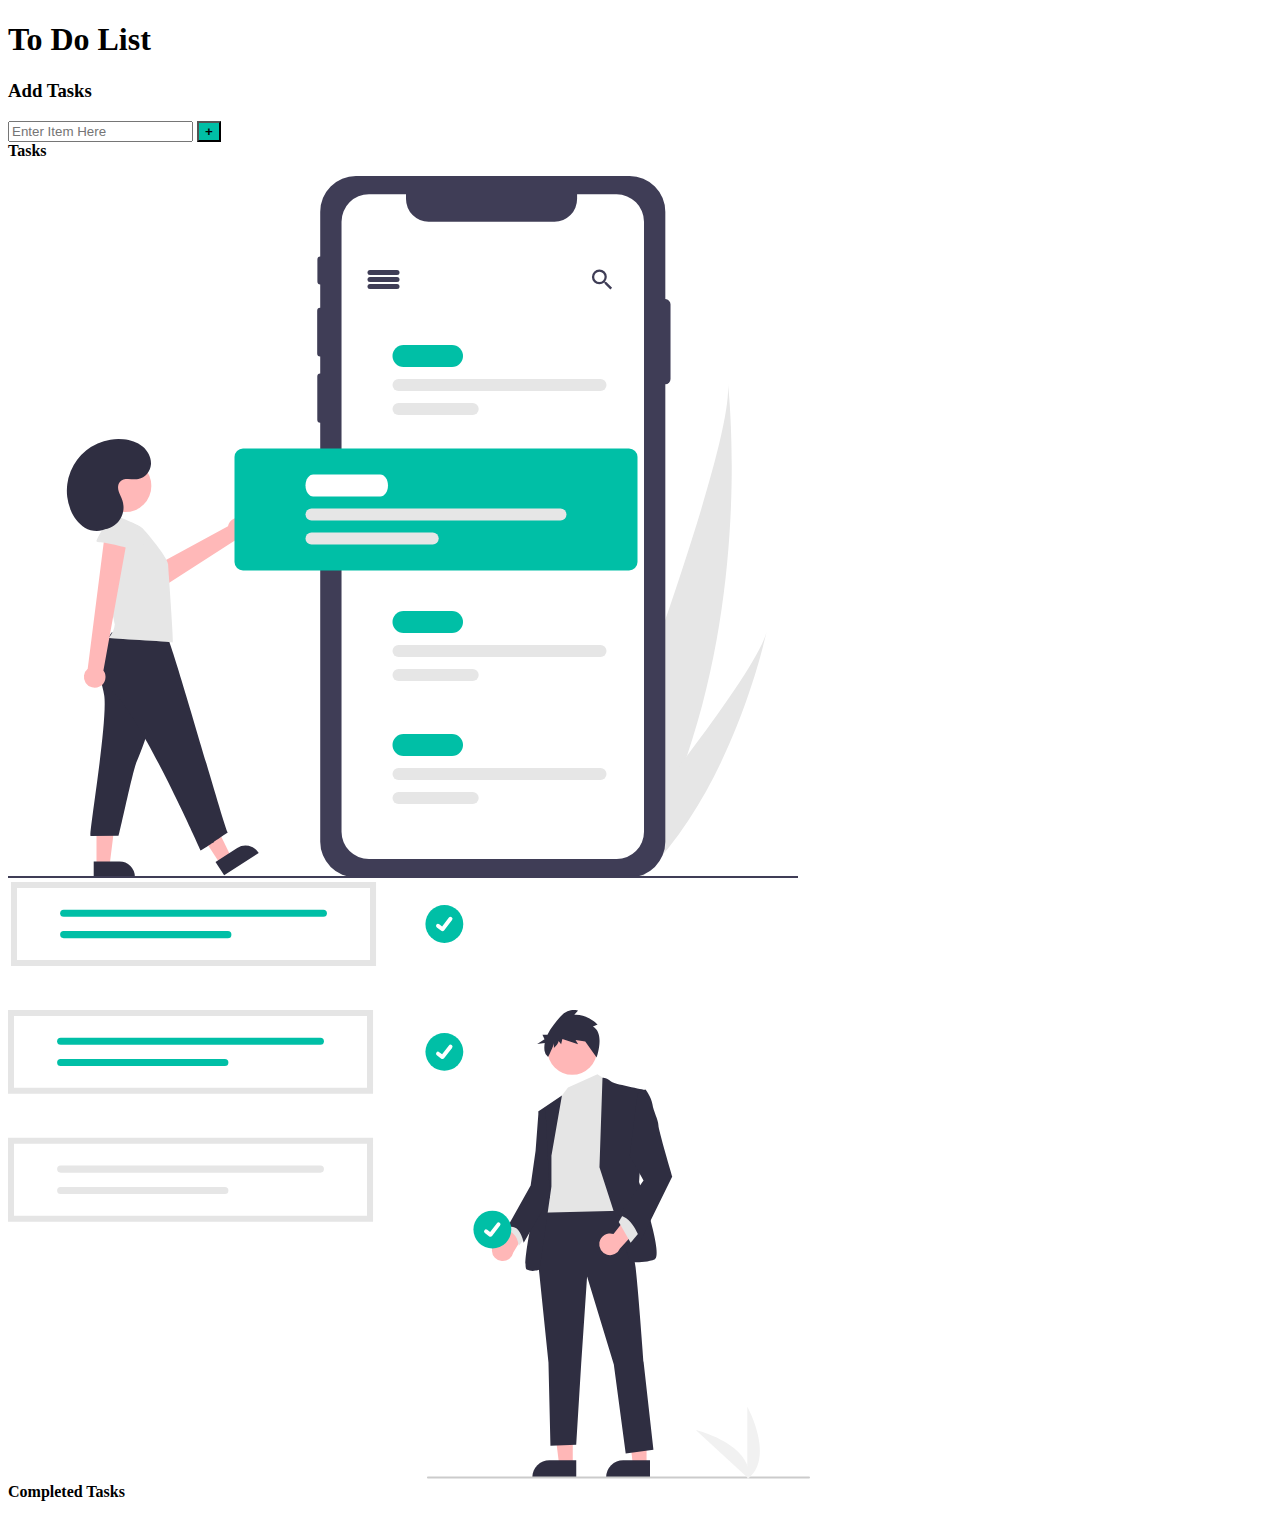
<file: todo.html>
<!DOCTYPE html>
<html>
<head>
	<title>To Do List</title>
	<link rel="stylesheet" type="text/css" href="todo.css">
	<link href="https://cdn.jsdelivr.net/npm/bootstrap@5.0.2/dist/css/bootstrap.min.css" rel="stylesheet" integrity="sha384-EVSTQN3/azprG1Anm3QDgpJLIm9Nao0Yz1ztcQTwFspd3yD65VohhpuuCOmLASjC" crossorigin="anonymous">
	<link rel="stylesheet" href="https://cdn.jsdelivr.net/npm/bootstrap-icons@1.3.0/font/bootstrap-icons.css">
</head>
<body class="bg-dark">
	
	<!--Heading-->

	<header>
		<div class="container-md">
			<div class="bg-light text-center p-3 mt-xxl-5 border-bottom border-4">
				<h1>To Do List</h1>
			</div>
		</div>
	</header>

	<!--Input Box-->

	<section>
		<div class="container-md">
			<div class="bg-light text-center p-3 mx-0 border-bottom border-4">
				<h3 class="text-warning">Add Tasks</h3>

				<div class="input-group mb-3">
  					<input type="text" class="form-control" placeholder="Enter Item Here" id="input-add">
					<button class="btn btn-outline-secondary text-light" type="button" id="button-add"><strong>+</strong></button>
				</div>
			</div>
		</div>
	</section>

	<!--Tasks-->

	<section>
		<div class="container-md">
			<div class="row p-3 mx-0 bg-light align-items-center border-bottom border-4">
				<div class="col-md d-flex justify-content-center">
					<div class="card">
					  <div class="card-header">
					    Tasks
					  </div>
					  <ul class="list-group list-group-flush" id="to-do-container"></ul>
					</div>
				</div>
				<div class="col-lg d-flex justify-content-start align-items-center">
					<img class="img-fluid w-50 ms-auto d-none d-lg-block pb-3 mx-auto" src="images/pic.svg" alt="Adding Tasks">
				</div>
			</div>
		</div>
	</section>

	<!--Completed Tasks-->

	<section class="mb-xxl-5">
		<div class="container-md">
			<div class="row p-3 mx-0 bg-light align-items-center">
				<div class="col-lg">
					<img src="images/complete.svg" class="img-fluid w-50 ms-auto d-none d-lg-block pt-3 mx-auto" alt="Completed Tasks">
				</div>
				<div class="col-md d-flex justify-content-center">
					<div class="card">
					  <div class="card-header">
					    Completed Tasks
					  </div>
					  <ul class="list-group list-group-flush" id="complete-container"></ul>
					</div>
				</div>
			</div>
		</div>
	</section>

	<script src="todo.js">
		
	</script>
</body>
</html>
</file>
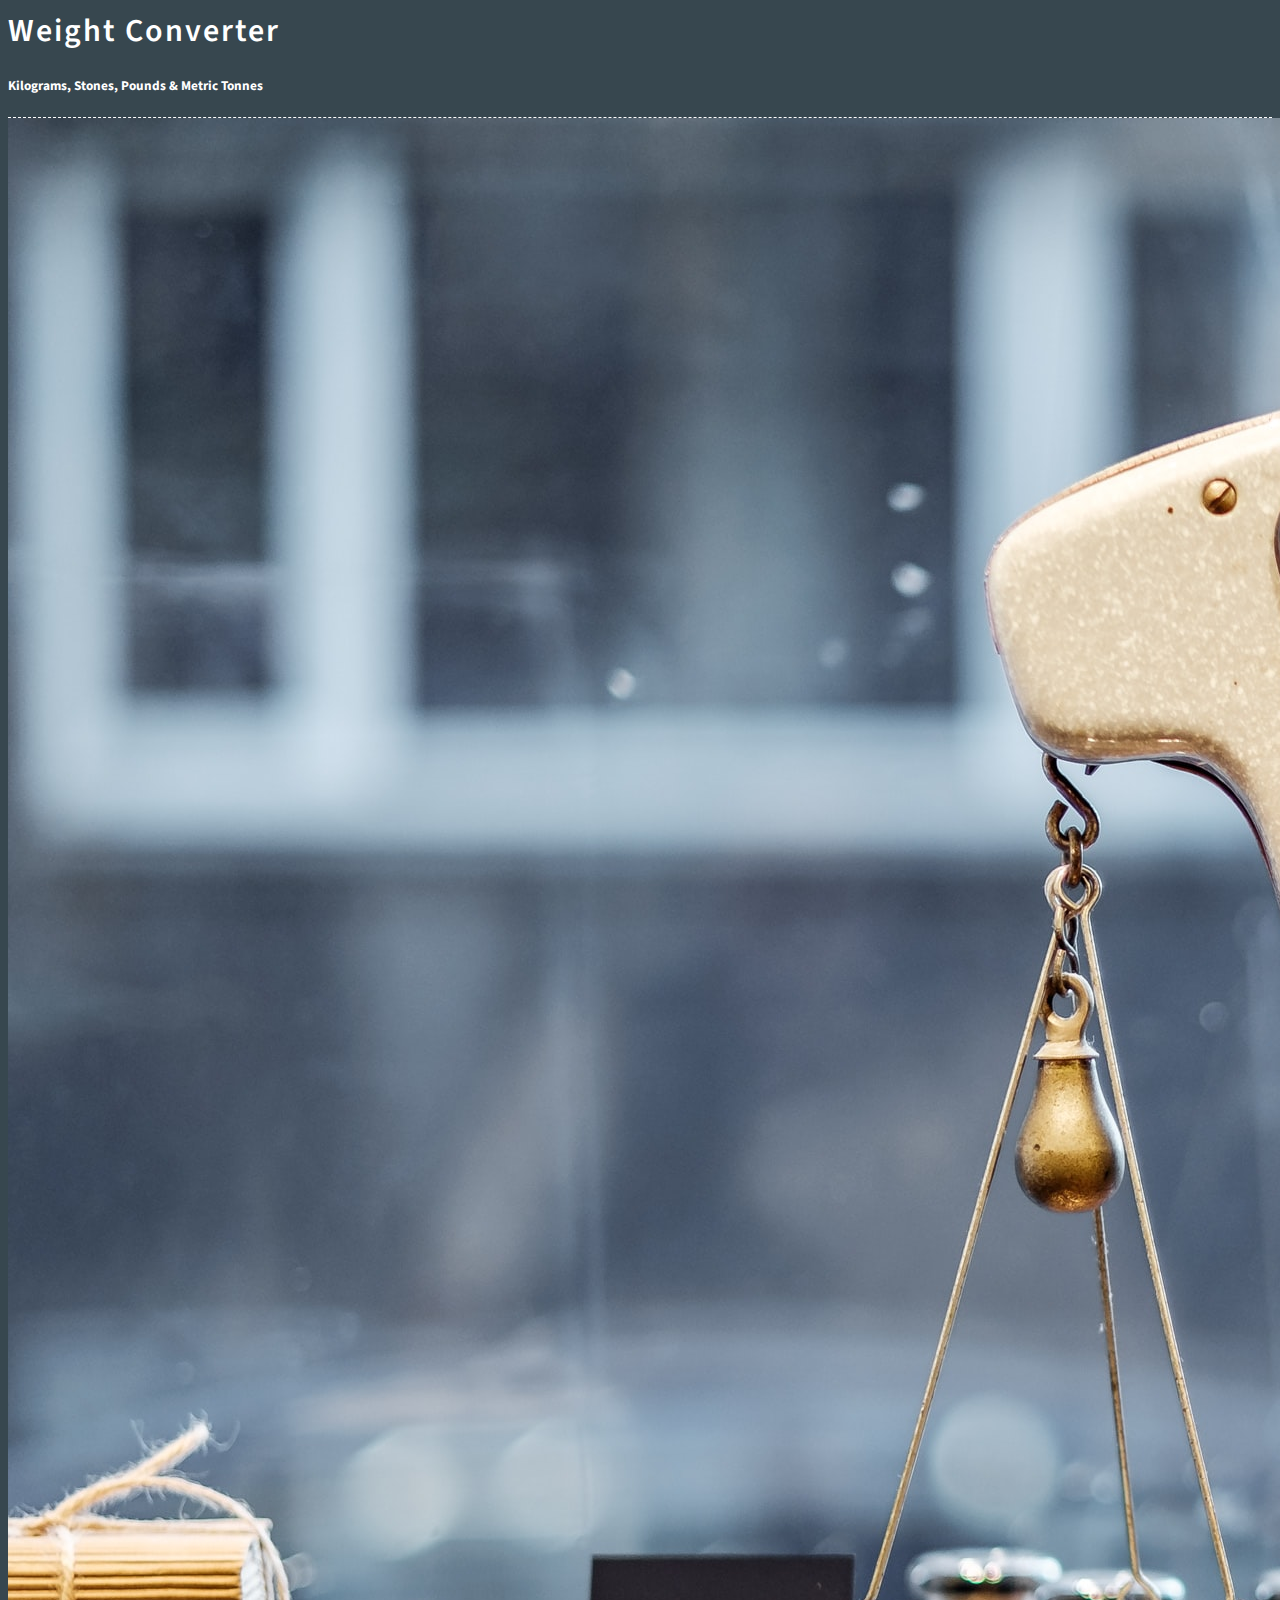
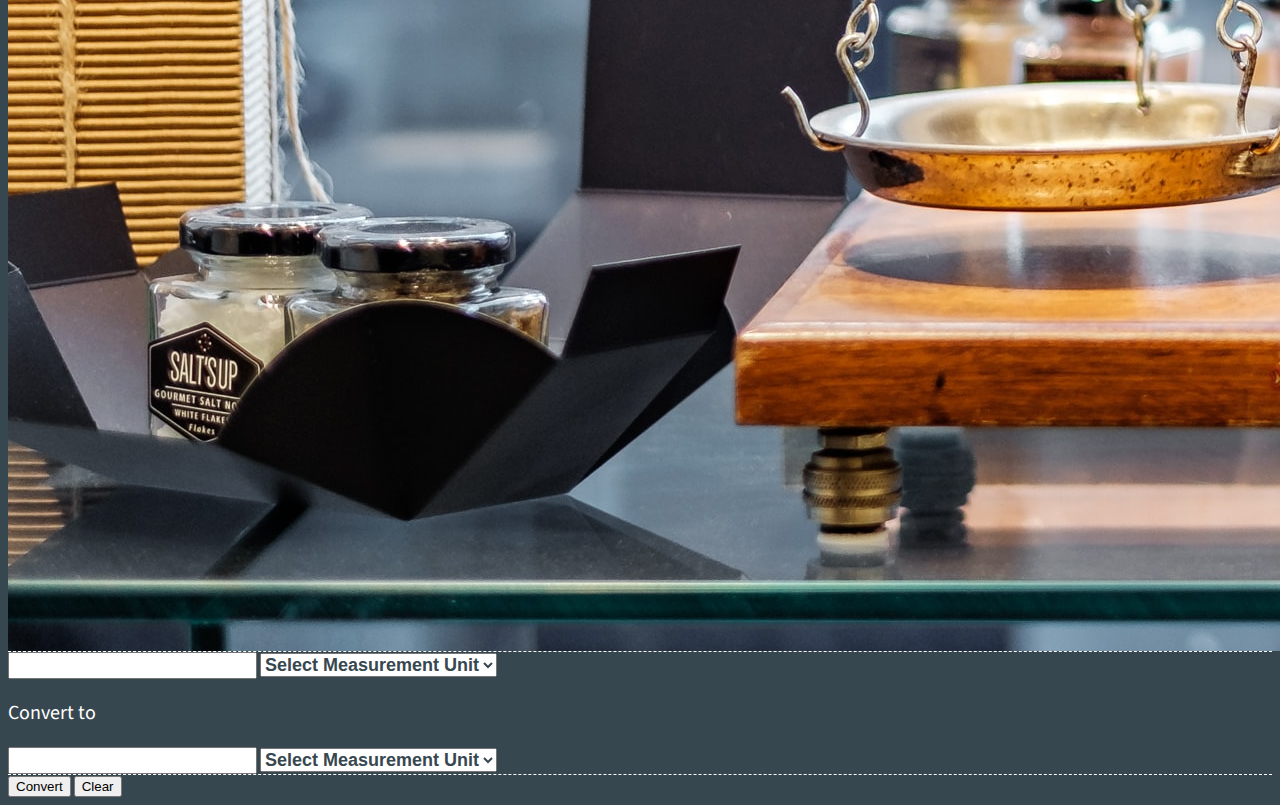
<file: weight.html>
<head>
	<link rel="stylesheet" type="text/css" href="weight.css">
	<link href="https://cdn.jsdelivr.net/npm/bootstrap@5.0.2/dist/css/bootstrap.min.css" rel="stylesheet" integrity="sha384-EVSTQN3/azprG1Anm3QDgpJLIm9Nao0Yz1ztcQTwFspd3yD65VohhpuuCOmLASjC" crossorigin="anonymous">
	<link rel="preconnect" href="https://fonts.googleapis.com">
	<link rel="preconnect" href="https://fonts.gstatic.com" crossorigin>
	<link href="https://fonts.googleapis.com/css2?family=Quicksand:wght@300&family=Source+Sans+Pro:wght@300&display=swap" rel="stylesheet">
	<title>Weight Conversion</title>
	
</head>

<body id="body">
	<header class="m-3">
		<div class="container text-center background borders">
		<h1 class="pt-3">Weight Converter</h1>
			<h5 class="m-0 pb-3">Kilograms, Stones, Pounds & Metric Tonnes</h5>
		</div>
		<div class="container text-center background borders">
				<img src="images/scales.jpg" alt="Image of weighing scales" class="img-fluid w-25 img-thumbnail m-3">
		</div>
	</header>

	<main class="m-3">
		<div class="container grid background">
			<div class="row p-4 borders">
				<div class="col-md d-flex flex-column justify-content-center">
					<input type="number" name="enter" class="text-center mb-2" id="input">
					<select name="input-unit" id="input-unit" class="text-center dropdown">
						<option value="" disabled selected>Select Measurement Unit</option>
						<option value="Kilograms">Kilograms</option>
						<option value="Stone">Stone</option>
						<option value="Pounds">Pounds</option>
						<option value="Metric-Tonnes">Metric Tonnes</option>
					</select>
				</div>
				<div class="col-md d-flex justify-content-center">
					<p class="pt-2 pb-0 pe-3" id="paragraph">Convert to</p>
				</div>
				<div class="col-md d-flex flex-column justify-content-center">
					<input type="number" name="output" readonly class="text-center mb-2" id="output">
					<select name="output-unit" id="output-unit" class="text-center dropdown">
						<option value="" disabled selected>Select Measurement Unit</option>
						<option value="Kilograms">Kilograms</option>
						<option value="Stone">Stone</option>
						<option value="Pounds">Pounds</option>
						<option value="Metric-Tonnes">Metric Tonnes</option>
					</select>
				</div>
			</div>

			<div class="row pt-4">
				<div class="d-flex justify-content-center align-items-center">
					<button type="button" class="btn btn-success mx-5 my-3" id="convert">Convert</button>
					<button type="button" class="btn btn-danger px-4 mx-5 my-3" id="clear">Clear</button>
				</div>
			</div>
			
				
			
		</div>
	</main>
	

</body>

<script type="text/javascript" src="weight.js">
	
</script>
</file>
<file: style.css>
body {
	font-family: 'Montserrat', sans-serif;
}

#img-container {
	height: 100vh;
	background-image: url('https://images.unsplash.com/photo-1477346611705-65d1883cee1e?ixlib=rb-1.2.1&ixid=MnwxMjA3fDB8MHxwaG90by1wYWdlfHx8fGVufDB8fHx8&auto=format&fit=crop&w=1170&q=80');
	background-repeat: no-repeat;
	background-size: 100% 100%;
}

#navbar {
	background-color: rgba(0,0,0,0.8);
	position: fixed;
	width: 100%;
	z-index: 1000;
}

#navbar ul {
	list-style: none;
	display: inline-flex;
}

#navbar ul li a {
	text-decoration: none;
	color: #fff;
}

#navbar ul li a:hover {
	color: #cc5500;
}

#header-container {
	height: 100vh;
	width: 99.5vw;
	background-color: rgba(0,0,0,0.5);
}

#header-container h1 {
	font-weight: 300;
	letter-spacing: 2px;
	font-size: 1.75rem;
	color: #cc5500;
}

#header-container h2 {
	font-size: 3.25rem;
	letter-spacing: 1px;
	font-weight: 400;
}

#header-container p {
	font-size: 1.5rem;
	font-weight: 300;
}

@media(min-width: 1000px) {
	#about-me h4 {
		font-size: 2.5rem;
		letter-spacing: 1px;
		font-weight: 300;
	}
	#about-me p {
		font-size: 1.5rem;
		font-weight: 300;
	}
}

#skills {
	background-color: #f2f2f2;
}

@media(min-width: 768px) {
	#skills {
	display: flex;
	justify-content: center;
	}
}

@media(max-width: 768px) {
	#skills {
		display: flex;
		flex-direction: column;
		align-items: center;
	}
}

#projects h4 {
	font-size:2.5rem;
	letter-spacing: 1px;
	font-weight: 300;
}

#projects p {
	font-size: 1.5rem;
	font-weight: 300;
}

.borders {
	border-bottom: dashed 1px #808080;
}

.projects-container h5 {
	font-size: 2rem;
	letter-spacing: 1px;
	font-weight: 400;
}

.projects-container ul {
	display: inline-flex;
}

.projects-container img {
	opacity: 0.8;
}

.projects-container img:hover {
	animation-name: reveal;
	animation-duration: 500ms;
	animation-fill-mode: forwards;
}

@keyframes reveal {
	100% {
		opacity: 1;
	}
}

.visit-site {
	border: 2px solid #37474f;
	text-decoration: none;
	color: #37474f;
	padding: 10px 20px 10px 20px;
	font-size: 1.125rem;
	font-weight: 400;
}

.visit-site:hover {
	animation-name: transform;
	animation-duration: 750ms;
	animation-fill-mode: forwards;
}

@keyframes transform {
	0% {
		color: #37474f;
		background-color: #fff;
	}

	100% {
		background-color: #37474f;
		color: #fff;
	}
}

#cv {
	background-color: #f2f2f2;
}

#cv a {
	font-size: 2rem;
	background-color: #fff
}

#contact {
	background-color: #f2f2f2;
}

#contact ul {
	list-style: none;
	font-size: 1.125rem;
}

@media(min-width: 1000px) {
	#contact ul {
		display: inline-flex;
	}
}

.external-link {
	text-decoration: none;
	color: #00008B;
}
</file>
<file: rightmove.css>
body {
	color: #53535F;
}

#logo {
	color: #00BFA6;
}

#main {
	height: 350px;
}

#main-pic {
	position: absolute;
	height: 270px;
	width: 100vw;
	z-index: 0;
}

#search-box {
	position: relative;
	top: 60px;
	margin-right: auto;
	margin-left: auto;
	z-index: 1;
}

.button {
	background-color: #00BFA6;
	border: none;
	border-radius: 5px;
	padding: 12px 15px 12px 15px;
	font-weight: 500;
	width: 120px;
}

#heading {
	color: #00BFA6;
}

#search-box {
	width: 700px;
}

.sub-heading {
	font-size: 20px;
}

#middle-section a {
	text-decoration: none;
	color: #48aaad
}

#middle-section a:hover {
	text-decoration: underline;
}

#side-box p {
	margin: 0px;
	padding: 0px;
}

#side-box img {
	height: 70px;
	width: auto;
	margin-bottom: 5px;
	padding: 5px;
}

#side-box button {
	width: 190px;
	border-radius:5px;
	padding: 12px;
}

#create-account {
	background-color: #00BFA6;
	border: none;
}

#sign-in {
	background-color: #fff;
	border: #bbbbbb 1px solid;
}

#recent-search {
	box-sizing: border-box;
}

#map-section a {
	text-decoration: none;
	color: #48aaad;
}

#map-section a:hover {
	text-decoration: underline;
}

#map-box {
		width: 490px;
		margin-left: 0px;
	}

@media(min-width: 998px) {
	#map-box {
		width: 700px;
		margin-left: 10px;
	}
}

@media(min-width: 1200px) {
	#map-box {
		width: 720px;
		margin-left: 10px;
	}
}

#bottom {
	background-color: #eeeeee;
}

.bottom-list li {
	list-style-type: none;
	margin-bottom: 5px;
}

.bottom-list {
	border-right: solid 1px #dddddd;
}

.bottom-links {
	text-decoration: none;
	color: #777777;
}

.bottom-links:hover {
	color: #777777;
}

#footer {
	font-size: 12px;
}

#areas {
	width: 280px;
	color: #444444;
}

#footer-list li {
	list-style-type: none;
	display: inline-flex;
	margin-right: 25px;
}

#bottom-border {
	border-bottom: solid 1px #dddddd;
}
</file>
<file: todo.css>
#button-add {
	background-color: #00BFA6;
}

.card {
	width: 35rem;
}

.card-header {
	font-weight: bold;
}

.btn-done {
	background-color: #00BFA6;
}

#button-done {
	background-color: #00BFA6;
}
</file>
<file: weight.css>
#body {
	background: #37474f;
	font-family: 'Quicksand', sans-serif;
	font-family: 'Source Sans Pro', sans-serif;
	color: #fff;
}

.borders {
	border-bottom: dashed 1px #fff;
}

.background {
	background-color: #37474f;
}

.background h1 {
	font-weight: 600;
	letter-spacing: 2px;
}

#paragraph {
	font-size: 20px;
}

#input {
	font-size: 18px;
	font-weight: 600;
	color: #37474f;
}

#output {
	font-size: 18px;
	font-weight: 600;
	color: #37474f;
}

.dropdown {
	font-size: 18px;
	font-weight: 600;
	color: #37474f;
}
</file>
